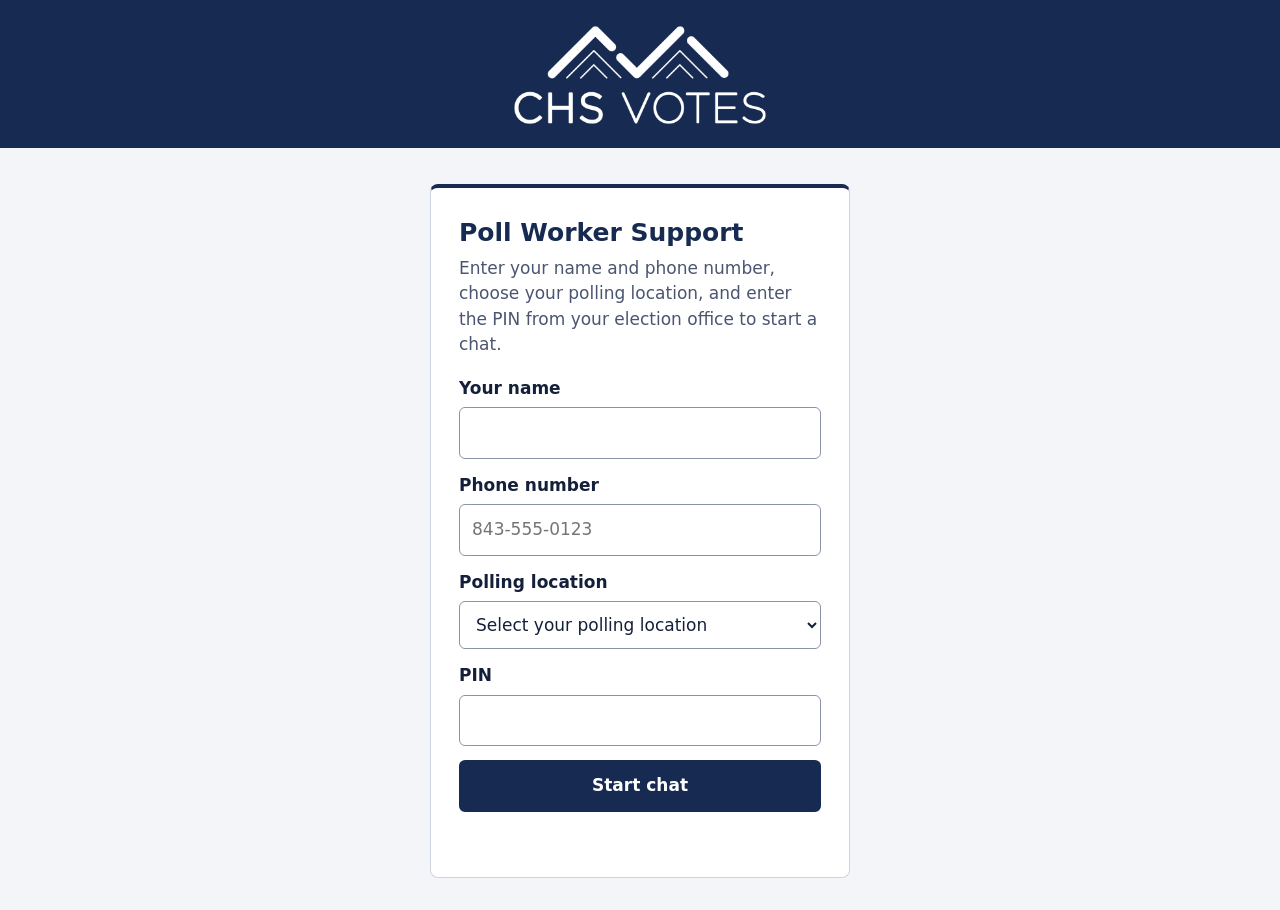
<file: index.html>
<!DOCTYPE html>
<html lang="en"><head><meta charset="utf-8">
<meta name="viewport" content="width=device-width, initial-scale=1, viewport-fit=cover">
<meta name="robots" content="noindex, nofollow">
<meta http-equiv="Content-Security-Policy" content="default-src 'self'; script-src 'self' https://widget.intercom.io https://js.intercomcdn.com https://app.intercom.io; connect-src 'self' https://script.google.com https://script.googleusercontent.com https://poll-worker-relay.chsvotes.workers.dev https://*.intercom.io wss://*.intercom.io https://*.intercomcdn.com https://*.intercomcdn.eu https://uploads.intercomusercontent.com; img-src 'self' data: https://*.intercomcdn.com https://*.intercomassets.com https://*.intercomusercontent.com https://*.intercom.io; font-src https://js.intercomcdn.com; media-src https://js.intercomcdn.com; style-src 'self' 'unsafe-inline'; frame-src https://*.intercom.io https://intercom-sheets.com https://*.intercomcdn.com; child-src https://*.intercom.io https://intercom-sheets.com; form-action 'self'; base-uri 'self'">
<meta name="referrer" content="no-referrer">
<title>Poll Worker Support</title>
<link rel="icon" type="image/png" sizes="64x64" href="favicon.png">
<link rel="icon" type="image/png" sizes="32x32" href="favicon-32.png">
<link rel="apple-touch-icon" href="apple-touch-icon.png">
<meta name="theme-color" content="#172a51">
<link rel="stylesheet" href="style.css"></head><body>
<header class="brand"><img src="logo.png" alt="CHS Votes" width="800" height="326"></header>
<main>
<section id="gate">
<h1>Poll Worker Support</h1>
<p>Enter your name and phone number, choose your polling location, and enter the PIN from your election office to start a chat.</p>
<form id="form" autocomplete="off">
<label for="name">Your name</label>
<input id="name" type="text" required maxlength="80" autocomplete="name" autocapitalize="words" spellcheck="false">
<label for="phone" class="gap">Phone number</label>
<input id="phone" type="tel" required maxlength="25" autocomplete="tel" inputmode="tel" placeholder="843-555-0123">
<label for="loc" class="gap">Polling location</label>
<select id="loc" required disabled><option value="">Loading locations...</option></select>
<label for="pin" class="gap">PIN</label>
<input id="pin" type="password" required autocomplete="off" autocapitalize="off" spellcheck="false">
<button id="go" type="submit">Start chat</button>
<p class="err" id="msg" role="alert"></p>
</form>
</section>
<section id="live" hidden>
<h1>Poll Worker Support</h1>
<p id="where"></p>
<p>The chat opens in the corner of this page. If you close it, use the button below to open it again.</p>
<button id="reopen" type="button">Open chat</button>
</section>
</main>
<script src="config.js"></script>
<script src="app.js"></script>
</body></html>
</file>
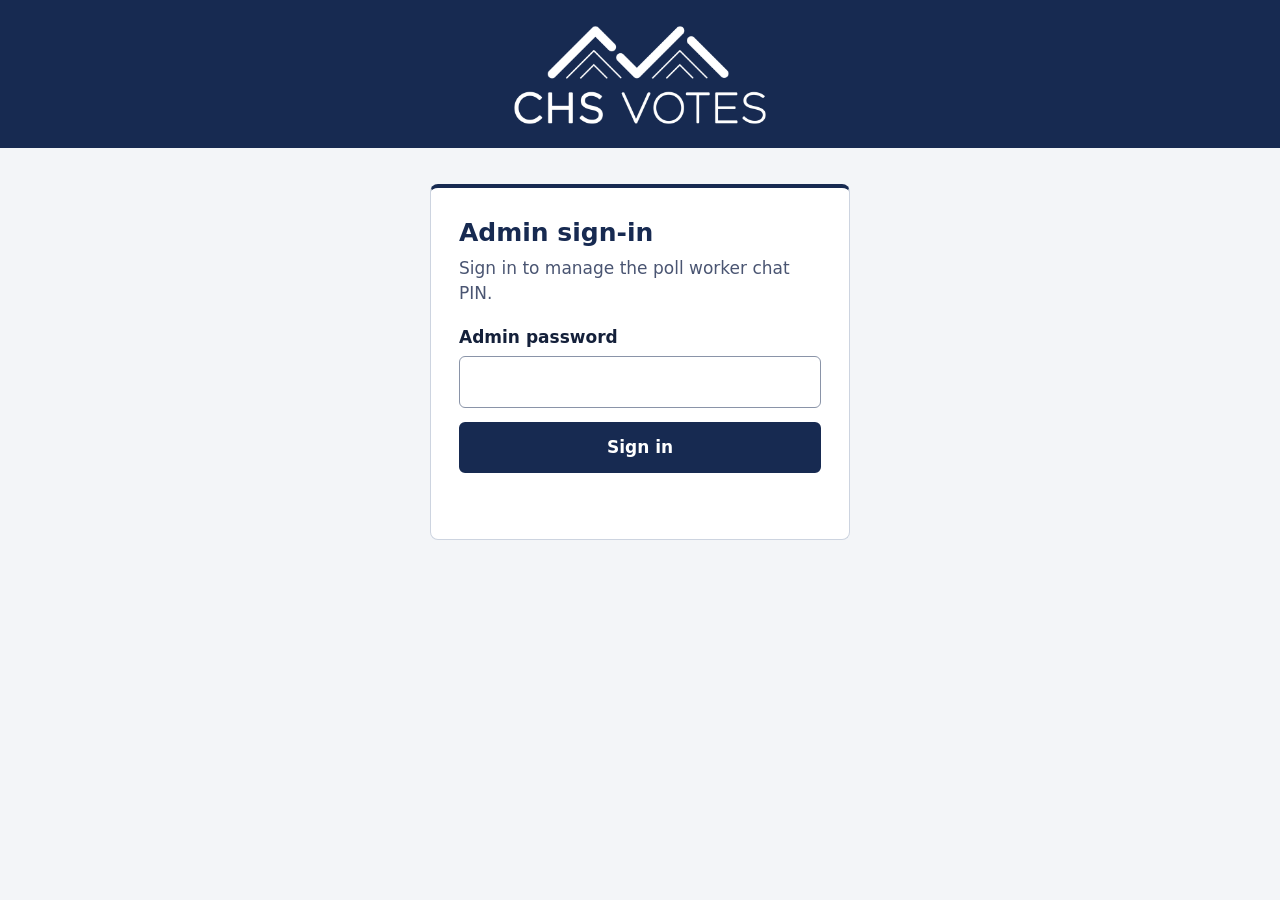
<file: admin/index.html>
<!DOCTYPE html>
<html lang="en"><head><meta charset="utf-8">
<meta name="viewport" content="width=device-width, initial-scale=1, viewport-fit=cover">
<meta name="robots" content="noindex, nofollow">
<meta http-equiv="Content-Security-Policy" content="default-src 'self'; connect-src https://script.google.com https://script.googleusercontent.com https://poll-worker-relay.chsvotes.workers.dev; style-src 'self'; base-uri 'self'; form-action 'self'">
<meta name="referrer" content="no-referrer">
<title>Admin: Poll Worker Support</title>
<link rel="icon" type="image/png" sizes="64x64" href="../favicon.png">
<link rel="icon" type="image/png" sizes="32x32" href="../favicon-32.png">
<link rel="apple-touch-icon" href="../apple-touch-icon.png">
<meta name="theme-color" content="#172a51">
<link rel="stylesheet" href="../style.css">
</head><body>
<header class="brand"><img src="../logo.png" alt="CHS Votes" width="800" height="326"></header>
<main>
<section id="login">
<h1>Admin sign-in</h1>
<p>Sign in to manage the poll worker chat PIN.</p>
<form id="loginForm">
<label for="pw">Admin password</label>
<input id="pw" type="password" required autocomplete="current-password">
<button id="loginBtn" type="submit">Sign in</button>
<p class="err" id="loginMsg" role="alert"></p>
</form>
</section>
<section id="panel" hidden>
<h1>Manage PIN</h1>
<p class="meta" id="state"></p>
<form id="setForm" autocomplete="off">
<label for="pin">New PIN (8 or more characters; letters are not case sensitive)</label>
<input id="pin" type="text" required minlength="8" maxlength="64" autocomplete="off" autocapitalize="off" spellcheck="false">
<button id="saveBtn" type="submit">Save PIN</button>
</form>
<hr>
<button id="gen" type="button" class="secondary">Generate a random 8-character PIN</button>
<div id="genOut" hidden>
<div class="pinshow" id="genPin"></div>
<p class="meta">Shown once. Copy it now and share it with poll workers. It has already replaced the previous PIN.</p>
</div>
<p class="ok" id="msg" role="status"></p>
<p class="err" id="err" role="alert"></p>
<hr>
<button id="reset" type="button" class="secondary">Clear PIN lockout</button>
<p class="meta" id="pause"></p>
<hr>
<h2>Signed-in poll workers</h2>
<p class="meta">Each sign-in lasts 6 hours. Logging someone out closes their chat within about 2 minutes.</p>
<p class="meta" id="sessState"></p>
<ul class="sessions" id="sessList"></ul>
<button id="sessRefresh" type="button" class="secondary">Refresh list</button>
<button id="endAll" type="button" class="secondary">Log out everyone</button>
<p class="ok" id="sessMsg" role="status"></p>
<p class="err" id="sessErr" role="alert"></p>
<hr>
<button id="out" type="button" class="secondary">Sign out</button>
</section>
</main>
<script src="../config.js"></script>
<script src="admin.js"></script>
</body></html>
</file>
<file: style.css>
/* CHS Votes brand: navy primary, white header logo, light page background. */
:root{--navy:#172a51;--navyHi:#2a4580;--focus:#3d6fd1;--bg:#f3f5f8;--ink:#14203a;--mute:#4a5572;--line:#cdd4e0;--acc:#172a51;--accInk:#fff;--panel:#fff;--err:#a12a2a;--ok:#1d6a3a}
*{box-sizing:border-box}
[hidden]{display:none!important}
html{background:var(--bg)}
body{margin:0;min-height:100vh;min-height:100dvh;display:flex;flex-direction:column;align-items:center;background:var(--bg);color:var(--ink);font:400 17px/1.5 system-ui,-apple-system,"Segoe UI",Roboto,sans-serif}
.brand{width:100%;background:var(--navy);display:flex;justify-content:center;padding:18px 16px 16px;padding-top:max(18px,env(safe-area-inset-top))}
.brand img{display:block;width:100%;max-width:220px;height:auto}
main{width:calc(100% - 32px);max-width:420px;margin:24px 16px 32px;background:var(--panel);border:1px solid var(--line);border-top:4px solid var(--navy);border-radius:8px;padding:26px 22px}
h1{font:700 25px/1.2 system-ui,-apple-system,"Segoe UI",Roboto,sans-serif;color:var(--navy);margin:0 0 8px}
p{margin:0 0 18px;color:var(--mute)}
label{display:block;font-weight:600;margin-bottom:6px}
input,select{width:100%;font:inherit;color:var(--ink);background:#fff;border:1px solid #8a94a8;border-radius:6px;padding:12px}
button{width:100%;margin-top:14px;font:inherit;font-weight:600;color:var(--accInk);background:var(--acc);border:2px solid var(--acc);border-radius:6px;padding:11px;cursor:pointer}
button:hover:not(:disabled){background:var(--navyHi);border-color:var(--navyHi)}
button:disabled{opacity:.6;cursor:default}
input:focus-visible,select:focus-visible,button:focus-visible{outline:3px solid var(--focus);outline-offset:2px}
input:focus,select:focus{border-color:var(--navy)}
.gap{margin-top:14px}
.err{color:var(--err);min-height:1.5em;margin:10px 0 0}
.wide{max-width:480px}
button.secondary{background:#fff;color:var(--navy);border:2px solid var(--navy)}
button.secondary:hover:not(:disabled){background:#e8eef9;color:var(--navy);border-color:var(--navy)}
.ok{color:var(--ok);min-height:1.5em;margin:10px 0 0}
.meta{color:var(--mute);font-size:.9rem;margin:0 0 14px}
.pinshow{font:600 28px/1.2 ui-monospace,Menlo,Consolas,monospace;letter-spacing:.12em;text-align:center;padding:14px;border:1px dashed var(--navy);border-radius:6px;margin:12px 0;color:var(--navy)}
hr{border:0;border-top:1px solid var(--line);margin:22px 0}
h2{font:700 20px/1.25 system-ui,-apple-system,"Segoe UI",Roboto,sans-serif;color:var(--navy);margin:0 0 8px}
.sessions{list-style:none;margin:0;padding:0}
.sessions li{border:1px solid var(--line);border-radius:6px;padding:12px;margin:0 0 10px}
.sessions li p{margin:0 0 4px}
.sessions .who{color:var(--ink);font-weight:600;overflow-wrap:anywhere}
.sessions li button{margin-top:8px}
@media (min-width:700px){.brand{padding:22px 16px 20px}.brand img{max-width:260px}main{margin-top:36px;padding:30px 28px}}
</file>
